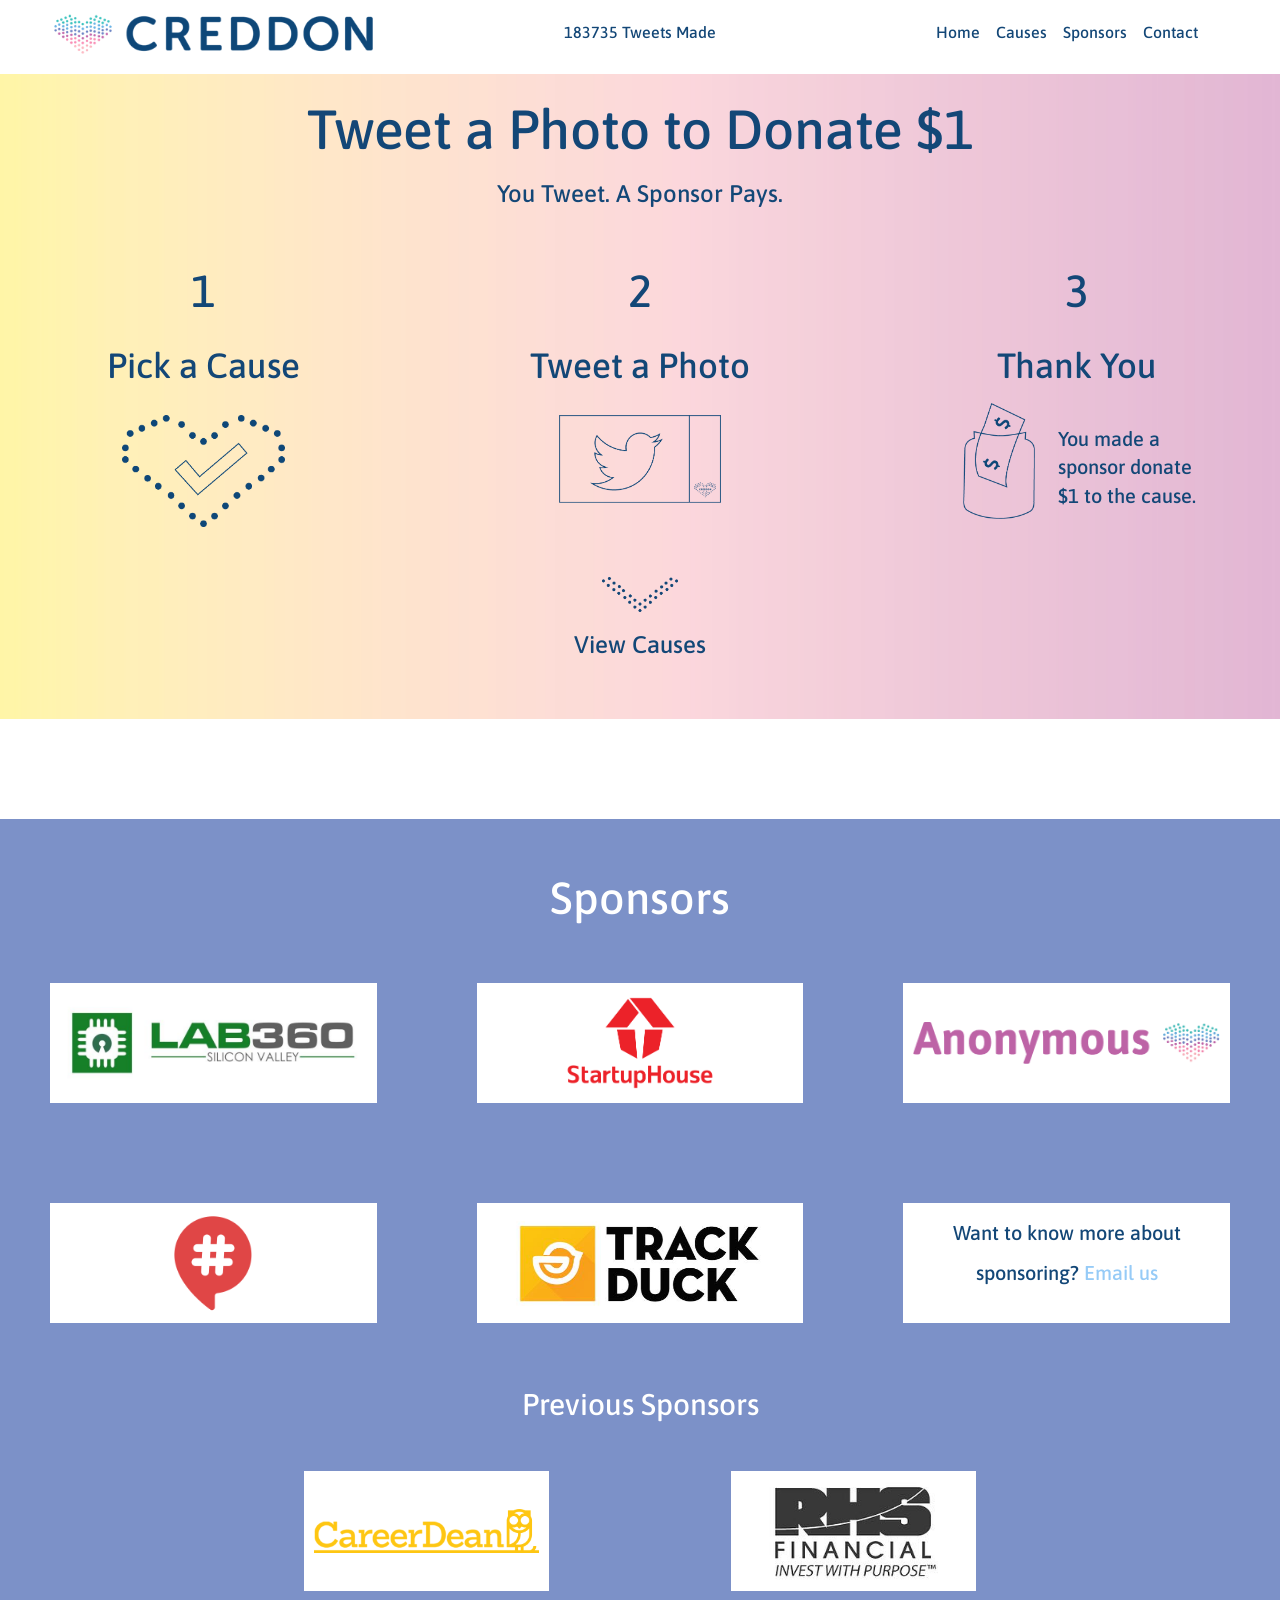
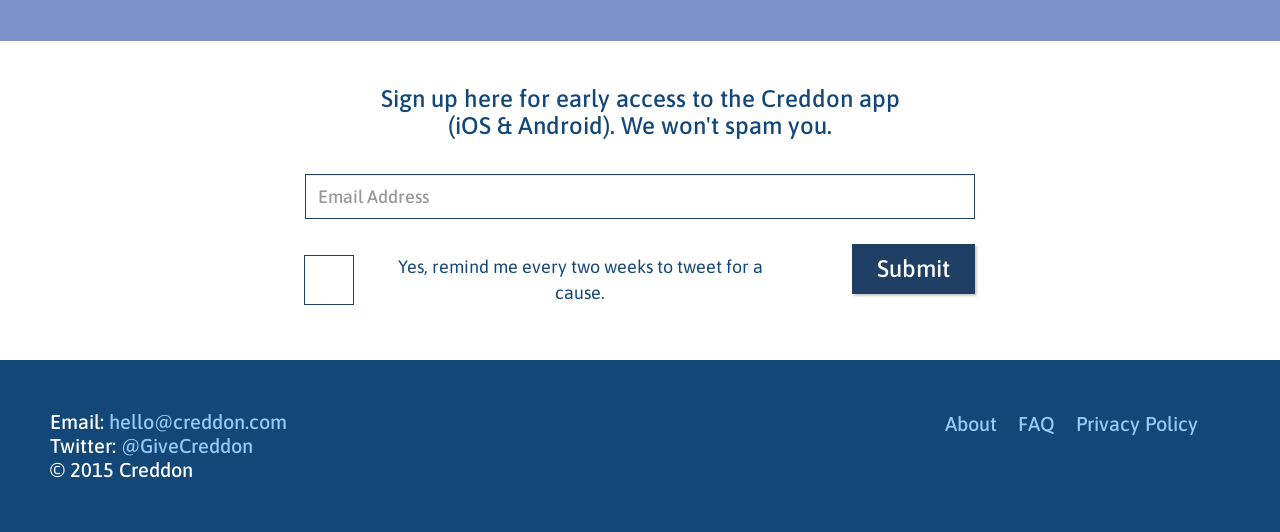
<file: index.html>
<!DOCTYPE html>
<html ng-app="Creddon" lang="en">

<head>
  <meta charset="utf-8" />
  <title>Creddon</title>
  <meta http-equiv="X-UA-Compatible" content="IE=edge">
  <meta content="width=device-width, initial-scale=1.0" name="viewport" />
  <meta http-equiv="Content-type" content="text/html; charset=utf-8">
  <meta content="" name="description" />
  <meta content="" name="author" />
  <meta name="fragment" content="!" />
  <link href="http://fonts.googleapis.com/css?family=Asap|Open+Sans:400,300,600,700&subset=all" rel="stylesheet" type="text/css">
  <link href="css/lib/font-awesome.min.css" rel="stylesheet" type="text/css">
  <link href="css/lib/bootstrap.min.css" rel="stylesheet" type="text/css">
  <!-- <link href="css/lib/ng-img-crop.css" rel="stylesheet" type="text/css"> -->
  <link href="css/lib/checkbox.css" rel="stylesheet" type="text/css">
  <link href="css/index.css" rel="stylesheet" type="text/css">
  <link href="favicon.ico" rel="shortcut icon" />
</head>

<body>
  <header class="container-fluid">
    <div class="row">
      <div class="col-md-4">
        <img src="img/creddon-logo.png" alt="Logo">
      </div>
      <div class="col-md-4">
        <span>{{grandTotal}} Tweets Made</span>
      </div>
      <div class="col-md-4">
        <p class="nav-right">
          <a ui-sref="home">Home</a>
          <a href="">Causes</a>
          <a href="">Sponsors</a>
          <a href="">Contact</a>
        </p>
      </div>
    </div>
  </header>

  <div ui-view></div>

  <footer class="container-fluid">
    <div class="row">
      <div class="col-md-6 contact-info">
        <span>Email: <a href="mailto:hello@creddon.com">hello@creddon.com</a></span>
        <span>Twitter: <a href="https://twitter.com/givecreddon">@GiveCreddon</a></span>
        <span>© 2015 Creddon</span>
      </div>
      <div class="col-md-6 sitemap-links">
        <a href="about.html">About</a>
        <a href="faq.html">FAQ</a>
        <a href="privacy.html">Privacy Policy</a>
      </div>
    </div>    
  </footer>
  <script src="js/lib/jquery.min.js" type="text/javascript"></script>
  <script src="js/lib/angular.min.js" type="text/javascript"></script>
  <script src="js/lib/angular-ui-router.min.js" type="text/javascript"></script>
  <!--<script src="js/lib/ng-img-crop.js" type="text/javascript"></script>-->
  <script src="js/index.js" type="text/javascript"></script>
</body>

</html>
</file>
<file: css/lib/ng-img-crop.css>
img-crop{width:100%;height:100%;display:block;position:relative;overflow:hidden}img-crop canvas{display:block;position:absolute;top:50%;left:50%;outline:0;-webkit-tap-highlight-color:transparent}
</file>
<file: css/lib/checkbox.css>
*,
::before,
:after {
  -webkit-box-sizing: border-box;
  -moz-box-sizing: border-box;
  box-sizing: border-box
}

.ac-custom {
  padding: 0 3em;
  max-width: 900px;
  margin: 0 auto
}

.ac-custom h2 {
  font-size: 3em;
  font-weight: 300;
  padding: 0 0 .5em;
  margin: 0 0 30px
}

.ac-custom ol,
.ac-custom ul {
  list-style: none;
  padding: 0;
  margin: 0 auto;
  max-width: 800px
}

.ac-custom li {
  margin: 0 auto;
  padding: 2em 0;
  position: relative
}

.ac-custom label {
  display: inline-block;
  position: relative;
  font-size: 2em;
  padding: 0 0 0 80px;
  vertical-align: top;
  color: rgba(0, 0, 0, .2);
  cursor: pointer;
  /*-webkit-transition: color .3s;*/
  /*transition: color .3s*/
}

.ac-custom input[type=checkbox],
.ac-custom input[type=radio],
.ac-custom label::before {
  width: 50px;
  height: 50px;
  top: 50%;
  left: 0;
  margin-top: -25px;
  position: absolute;
  cursor: pointer
}

.ac-custom input[type=checkbox],
.ac-custom input[type=radio] {
  outline: 0;
  opacity: 0;
  -webkit-appearance: none;
  display: inline-block;
  vertical-align: middle;
  z-index: 100
}

.ac-custom label::before {
  content: '';
  border: 1px solid #203f65;
  left: -15px;
  /*-webkit-transition: opacity .3s;*/
  /*transition: opacity .3s*/
}

.ac-radio label::before {
  border-radius: 50%
}

.ac-custom input[type=checkbox]:checked+label,
.ac-custom input[type=radio]:checked+label {
  /*color: #fff*/
}

.ac-custom input[type=checkbox]:checked+label::before,
.ac-custom input[type=radio]:checked+label::before {
  /*opacity: .8*/
}

.ac-custom svg {
  position: absolute;
  width: 40px;
  height: 40px;
  top: 50%;
  margin-top: -20px;
  left: 5px;
  pointer-events: none
}

.ac-custom svg path {
  stroke: #134777;
  stroke-width: 13px;
  stroke-linecap: round;
  stroke-linejoin: round;
  fill: none
}

.ac-circle input[type=checkbox],
.ac-circle input[type=radio],
.ac-circle label::before {
  width: 30px;
  height: 30px;
  margin-top: -15px;
  left: 10px;
  position: absolute
}

.ac-circle label::before {
  /*background-color: #fff;*/
  border: none
}

.ac-circle svg {
  width: 70px;
  height: 70px;
  margin-top: -35px;
  left: -10px
}

.ac-circle svg path {
  stroke-width: 5px
}

.ac-boxfill svg path,
.ac-swirl svg path {
  stroke-width: 8px
}

.ac-list ol {
  list-style: decimal inside
}

.ac-list ol li {
  font-size: 2em;
  padding: 1em 1em 0 2em;
  text-indent: -40px
}

.ac-list ol li label {
  font-size: 1em;
  text-indent: 0;
  padding-left: 30px
}

.ac-list label::before {
  display: none
}

.ac-list svg {
  width: 100%;
  height: 80px;
  left: 0;
  top: 1.2em;
  margin-top: 0
}

.ac-list svg path {
  stroke-width: 4px
}

@media screen and (max-width: 50em) {
  section {
    font-size: 80%
  }
}
</file>
<file: css/index.css>
/*.cause-card {
  cursor: pointer;
}*/

html,
body {
  width: 100%;
  overflow-x: hidden;
}

* {
  -webkit-font-smoothing: antialiased !important;
  font-family: "Asap" !important;
  font-weight: 500;
  color: #134777;
}

header {
  z-index: 5;
  position: fixed;
  background: #fff;
  width: 100%;
  line-height: 400%;
  font-size: 16px;
  color: #134777;
}

header a {
  color: #134777;
}

.nav-right a {
  padding: 0 6px;
}

h1,
h2,
h3,
h4,
h5,
h6 {
  font-family: "Asap";
}

header {
  text-align: center;
}

header img {
  height: 40px;
  margin: 8px auto;
}

div[ng-controller="homeCtrl"] {
  text-align: center;
}
a[onclick]{
  cursor: pointer;
}
.fa.fa-close {
  cursor: pointer !important;
  color: #134777;
  z-index: 20;
  font-size: 30px;
  text-align: right;
  margin: 10px 0;
  float: right;
}
#modal {
  display: hidden;
}
#modal.active {
  background: #fff;
  top:0px;
  margin-top: 50px;
  position: fixed;
  display: block;
  width: 50%;
  left:25%;
  padding: 50px;
  padding-top: 5px;
  z-index: 15;
}
#overlay {
  display: hidden;
}
#overlay.active {
  cursor: pointer;
  top:0px;
  position: fixed;
  display: block;
  width: 100vw;
  height: 100vh;
  z-index: 10;
  background: rgba(0,0,0,.5)
}
.thank-page-container .vote-button {
  margin-top: 50px;
}
#gradient {
  background-image: url("../img/gradient.png");
  background-size: cover;
  padding: 50px 0;
}
@media (max-width: 996px) {
  #gradient{padding: 50px 25px 25px 0;}
  #modal.active {
    width: 90%;
    left: 5%;
    padding: 15px;
  }
  header .col-md-4 {
    display: none;
  }
  header .col-md-4:first-child {
    display: block;
  }
}
.instructions img {
  display: block;
  width: 40%;
  margin: 0 auto;
}

#jar {
  /*display: block;*/
  
  width: 72px;
  float: left;
  position: relative;
  margin: -12px 0 0 90px;
}

#jar-text {
  padding: 10px 0px 0 185px;
  font-size: 20px;
  text-align: left;
}

.instructions h2 {
  font-size: 4.5rem;
}

.instructions h4 {
  padding: 20px 0;
  font-size: 3.5rem;
}

.intro-row {
  padding: 30px 0;
}

.intro-row h1 {
  font-size: 5.5rem;
}

.down-arrow-row {
  padding: 50px 0 0 0;
}

.down-arrow {
  cursor: pointer;
  width: 35%;
  display: block;
  margin: 0 auto;
}

.cause-container {
  padding: 50px 0;
}

.cause-headline {
  text-align: center;
  font-size: 22px;
  font-weight: 600;
  color: #134777;
  margin-top: 35px;
}

.cause {
  margin: 20px 35px;
  box-shadow: 4px 4px 4px #ccc;
  overflow: hidden;
}

.cause div[class^="col"] {
  position: relative;
  float: left;
  clear: both;
}

.desc-col {
  float: right;
  padding: 0px 0px !important;
}
.cause .description {
  text-align: left;
  font-size: 14px;
  color: #134777;
  height: 65px;
  padding: 10px;
  margin-bottom:10px; 
  display: inline-block;
}
.cause-page-container {
  padding-top: 100px !important;
}
.cause .support-button,
.cause-page-container .tweet-button,
.thank-page-container .vote-button {
  display: block;
  background: #203f65;
  padding: 15px 0;
  font-size: 24px;
  color: #fff !important;
  cursor: pointer;
  box-shadow: 2px 2px 2px #555;
}

.cause a:hover {
  text-decoration: none;
}
.bi-col {
  padding: 10px !important;
}
.cause-logo {
  background-color: #fff;
  background-position: 50% 50%;
  background-repeat: no-repeat;
  -webkit-background-size: contain;
  background-size: contain;
  display: block;
  height: 120px;
  width: 100%;
  margin: 0 auto;
}

.cause-img {
  width: 100%;
}
.register-row {
  padding-left: 14px;
}
.sponsor-container {
  background: #7c91c8;
}

.sponsor-container .sponsor-image-col {
  padding: 50px;
}

.sponsor-container .sponsor-image-col .img {
  background-color: #fff;
  background-position: 50% 50%;
  background-repeat: no-repeat;
  -webkit-background-size: contain;
  background-size: contain;
  display: block;
  height: 120px;
  width: 100%;
  margin: 0 auto;
  border: 10px solid #fff;
}

.sponsor-container .sponsor-image-col .img.previous-sponsors {
  width: 75%;
}

.sponsor-container .sponsor-image-col .email-us {
  line-height: 200%;
  font-size: 20px;
}

.sponsor-container .sponsor-image-col .email-us a {
  color: #7c91c8
}

.sponsor-container h2 {
  padding-top: 35px;
  font-size: 4.5rem;
  color: #fff;
}

.sponsor-container h3 {
  font-size: 3rem;
  color: #fff;
  margin: 15px 0 0 0;
}

.signup-container .signup-col,
.thank-page-container .signup-col {
  padding: 0 50px 50px 50px;
}

.signup-container h3 {
  padding: 25px 0;
}

.signup-container .input-col,
.thank-page-container .input-col {
  position: relative;
  margin: 35px -15px 0 15px;
  padding-right: 0px;
}

.signup-container input,
.thank-page-container input {
  height: 45px;
  border-radius: 0px;
  border: 1px solid #203f65;
  font-size: 18px;
  color: #134777;
}

.signup-container button,
.thank-page-container button {
  margin-top: 25px;
  float: right;
  display: block;
  background: #203f65;
  padding: 8px 25px;
  font-size: 24px;
  color: #fff;
  cursor: pointer;
  border: 0px;
  box-shadow: 2px 2px 2px #ccc;
}

.signup-container label,
.thank-page-container label {
  font-weight: normal;
  font-size: 1.8rem;
  /*display: block;*/
  
  padding-left: 50px;
  /*text-indent: -15px;*/
  
  color: #134777;
}

.signup-container .ac-custom label::before {
  left: -30px;
}
.thank-page-container {
  padding-top:50px;
}


/*.signup-container .checkbox {
  clear: both;
  display: inline-block;
  width: 13px;
  height: 13px;
  padding: 0;
  margin: 0;
  vertical-align: bottom;
  position: relative;
  top: -1px;
  overflow: hidden;
}*/
/*
.signup-container .checkbox:checked{
  background-image: url("../img/checkbox.png");
}*/

.cause-page-container {
  background: #7c91c8;
  padding: 50px 0;
}
div[ui-view] a[ui-sref], div[ui-view] a[href], footer a[ui-sref], footer a[href] {
  color: #96CBF7 !important;
}
.cause-page-container .container {
  /*padding: 0 60px;*/
}
@media (max-width: 600px){
  .cause-page-container .container {
  padding: 0 5px;
}
}
@media (max-width: 760px){
.credit-container {
  padding: 20px !important;
}
}
.cause-page-container h1,
.cause-page-container h2,
.cause-page-container a,
.cause-page-container p {
  color: #fff;
  text-align: center;
}

.cause-page-container h2 {
  padding: 15px 0;
  font-size: 3.5rem;
}

.cause-page-container h1 {
  font-size: 4.1rem;
  text-align: center;
  padding-bottom: 35px;
}

.cause-page-container .tweeted-img {
  display: block;
  width: 100%;
  margin: 0 auto;
}

.cause-page-container textarea {
  width: 100%;
  border: 0px;
  min-height: 80px;
  font-size: 18px;
  padding: 10px;
  margin-bottom: 20px;
}

.cause-page-container .tweet-button,
.thank-page-container .vote-button {
  width: 60%;
  min-height: 50px;
  background: #203f65;
  margin: 0 auto;
  margin-top: 98px;
  text-align: center;
  margin-bottom: 20px;
}

.cause-page-container .tweet-button,
.thank-page-container .vote-button {
  text-decoration: none;
}

.cause-page-container .caption-row h2,
.cause-page-container .caption-row p {
  text-align: left;
}

.cause-page-container .caption-row p {
  font-size: 18px;
}

.cause-page-container loader {
  margin-top: 98px;
  float: left;
}

.cause-page-container .other-cause {
  margin: 0 auto;
  display: block;
  font-size: 18px;
}

.thank-page-container #gradient {
  padding-top: 50px;
}

.thank-page-container h1 {
  font-size: 5.8rem;
}

.thank-page-container h1,
.thank-page-container h3,
.thank-page-container p {
  text-align: center;
  color: #134777;
}

.thank-page-container .thank-row p {
  font-size: 20px;
  margin: 40px 0;
}

.thank-page-container .vote-row label {
  vertical-align: baseline;
}

.thank-page-container .vote-row label,
.thank-page-container .vote-row input {
  height: 50px;
}

.thank-page-container .vote-row {
  position: relative;
  height: 50px;
  margin: 15px 0;
}

.thank-row .vote-button {
  margin-top: 50px;
}

.vote-container {
  padding: 50px 0;
}

.vote-container h2 {
  text-align: center;
}

.ac-custom .vote-row svg {
  left: -10px !important;
}

.credit-container {
  padding: 50px 0;
  background: #7c91c8;
}

.credit-container a {
  color: #203f65;
}

.credit-container p,
li {
  text-align: left;
  font-size: 22px;
  color: #fff;
}

.credit-container h2 {
  text-align: center;
  color: #fff;
  font-size: 4rem
}

footer {
  padding: 50px 50px !important;
  font-size: 20px;
  background: #134777;
}

footer .contact-info {
  text-align: left;
  line-height: 120%;
}

footer .contact-info span {
  display: block;
  color: #fff;
}

footer .sitemap-links {
  text-align: right;
}

footer .sitemap-links a {
  padding: 0 8px;
}

footer a {
  color: #fff;
}

footer a:hover {
  color: #fff;
}

@media (min-width: 992px) {
  .col-md-6 {
    width: 49%;
  }
}

@media (max-width: 1000px) {
  h1,
  h2,
  h3,
  h4 {
    position: relative;
    display: block;
    font-size: 5vw;
  }
  h1 {
    font-size: 8vw;
  }
}
/*#main {
  background: #C5E3FA;
  padding-bottom: 50px;
}

.logo {
  height: 55px;
  margin: 10px 0;
}
img.handup, img.water {
  display: block;
  width: 80%;
  margin: 0 auto;
}

#file-reader {
  display: none;
}

.row {
  text-align: center;
}

#signup, #email {
  width: 50%;
  display: block;
  margin: 10px auto;
}

.crop-area {
  overflow: hidden;
  width:500px;
  height:500px;
  margin: 0 auto;
}*/
</file>
